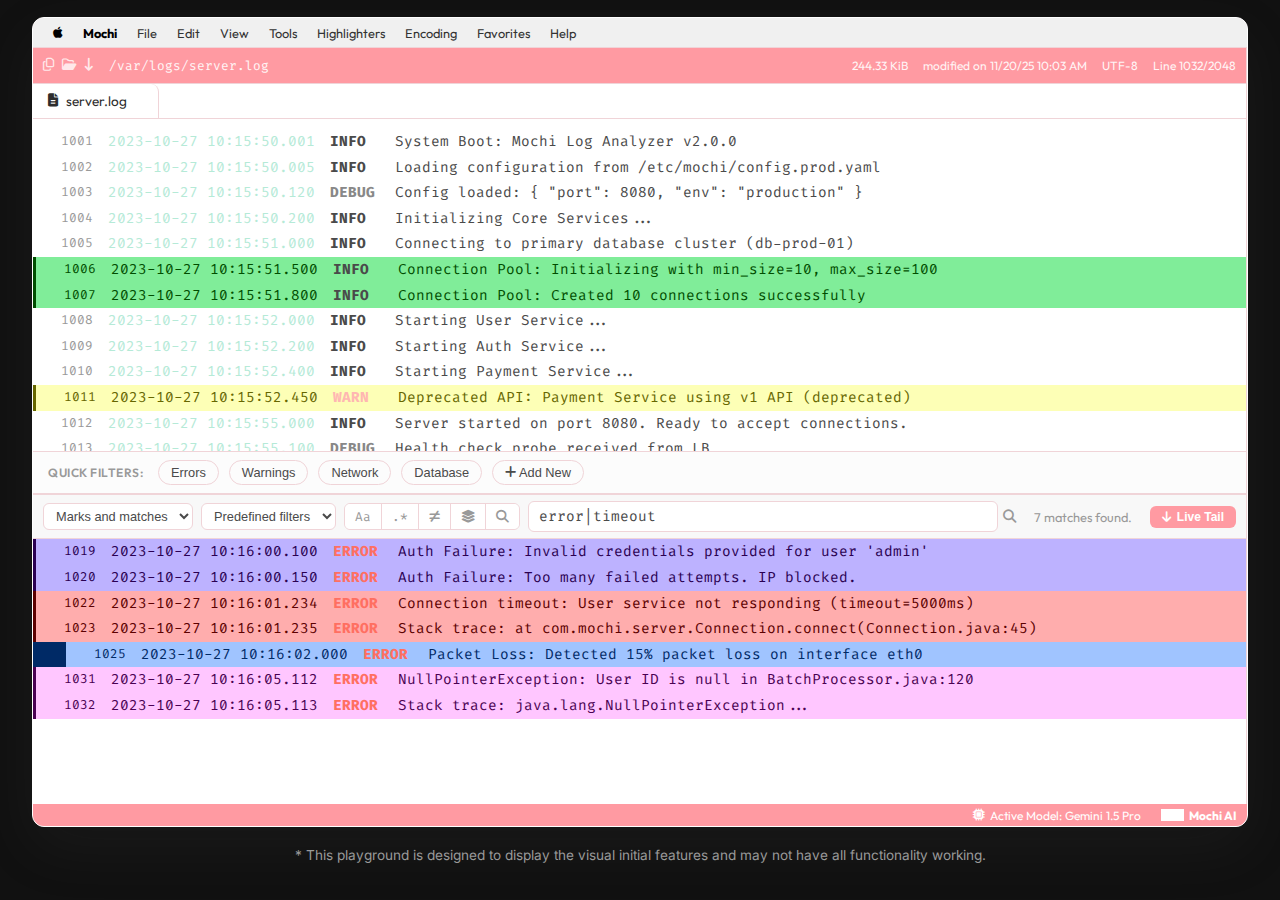
<file: playground.html>
<!DOCTYPE html>
<html lang="en">

<head>
    <meta charset="UTF-8">
    <meta name="viewport" content="width=device-width, initial-scale=1.0">
    <title>Mochi Design Options</title>
    <link rel="preconnect" href="https://fonts.googleapis.com">
    <link rel="preconnect" href="https://fonts.gstatic.com" crossorigin>
    <link
        href="https://fonts.googleapis.com/css2?family=Fira+Code:wght@300;400;500;600&family=Inter:wght@300;400;500;600;700&family=Outfit:wght@300;400;500;600;700&display=swap"
        rel="stylesheet">
    <link rel="stylesheet" href="playground.css">
    <!-- Icons -->
    <link rel="stylesheet" href="https://cdnjs.cloudflare.com/ajax/libs/font-awesome/6.4.0/css/all.min.css">
</head>

<body class="theme-pastel">

    <div class="app-container">
        <!-- Menu Bar -->
        <header class="menu-bar">
            <div class="menu-left">
                <i class="fa-brands fa-apple"></i>
                <span class="menu-app-name">Mochi</span>
                <span class="menu-item">File</span>
                <span class="menu-item">Edit</span>
                <span class="menu-item">View</span>
                <span class="menu-item">Tools</span>
                <span class="menu-item">Highlighters</span>
                <span class="menu-item">Encoding</span>
                <span class="menu-item">Favorites</span>
                <span class="menu-item">Help</span>
            </div>
        </header>


        <!-- Main Content Area (Logs + Filtered Logs) -->
        <div class="main-content">
            <!-- Custom Top Header -->
            <div class="top-header">
                <div class="header-left">
                    <div class="header-icons">
                        <i class="fa-regular fa-copy" title="Copy path"></i>
                        <i class="fa-regular fa-folder-open" title="Open file"></i>
                        <i class="fa-solid fa-arrow-down-long" title="Scroll to bottom"></i>
                    </div>
                </div>
                <div class="header-path">
                    /var/logs/server.log
                </div>
                <div class="header-info">
                    <span>244.33 KiB</span>
                    <span>modified on 11/20/25 10:03 AM</span>
                    <span>UTF-8</span>
                    <span>Line 1032/2048</span>
                </div>
            </div>

            <!-- Tabs -->
            <div class="editor-tabs">
                <div class="tab active">
                    <i class="fa-solid fa-file-lines"></i>
                    <span>server.log</span>
                    <i class="fa-solid fa-xmark close-tab"></i>
                </div>
            </div>

            <!-- Top: Main Log View -->
            <div class="log-content main-view" id="main-logs">
                <!-- Startup Sequence -->
                <div class="log-line"><span class="line-num">1001</span><span class="timestamp">2023-10-27
                        10:15:50.001</span><span class="level info">INFO</span><span class="message">System Boot: Mochi
                        Log Analyzer v2.0.0</span></div>
                <div class="log-line"><span class="line-num">1002</span><span class="timestamp">2023-10-27
                        10:15:50.005</span><span class="level info">INFO</span><span class="message">Loading
                        configuration from /etc/mochi/config.prod.yaml</span></div>
                <div class="log-line"><span class="line-num">1003</span><span class="timestamp">2023-10-27
                        10:15:50.120</span><span class="level debug">DEBUG</span><span class="message">Config loaded: {
                        "port": 8080, "env": "production" }</span></div>
                <div class="log-line"><span class="line-num">1004</span><span class="timestamp">2023-10-27
                        10:15:50.200</span><span class="level info">INFO</span><span class="message">Initializing Core
                        Services...</span></div>

                <!-- Database Init -->
                <div class="log-line"><span class="line-num">1005</span><span class="timestamp">2023-10-27
                        10:15:51.000</span><span class="level info">INFO</span><span class="message">Connecting to
                        primary database cluster (db-prod-01)</span></div>
                <div class="log-line pool"><span class="line-num">1006</span><span class="timestamp">2023-10-27
                        10:15:51.500</span><span class="level info">INFO</span><span class="message">Connection Pool:
                        Initializing with min_size=10, max_size=100</span></div>
                <div class="log-line pool"><span class="line-num">1007</span><span class="timestamp">2023-10-27
                        10:15:51.800</span><span class="level info">INFO</span><span class="message">Connection Pool:
                        Created 10 connections successfully</span></div>

                <!-- Service Start -->
                <div class="log-line"><span class="line-num">1008</span><span class="timestamp">2023-10-27
                        10:15:52.000</span><span class="level info">INFO</span><span class="message">Starting User
                        Service...</span></div>
                <div class="log-line"><span class="line-num">1009</span><span class="timestamp">2023-10-27
                        10:15:52.200</span><span class="level info">INFO</span><span class="message">Starting Auth
                        Service...</span></div>
                <div class="log-line"><span class="line-num">1010</span><span class="timestamp">2023-10-27
                        10:15:52.400</span><span class="level info">INFO</span><span class="message">Starting Payment
                        Service...</span></div>
                <div class="log-line api"><span class="line-num">1011</span><span class="timestamp">2023-10-27
                        10:15:52.450</span><span class="level warn">WARN</span><span class="message">Deprecated API:
                        Payment Service using v1 API (deprecated)</span></div>

                <!-- Traffic Starts -->
                <div class="log-line"><span class="line-num">1012</span><span class="timestamp">2023-10-27
                        10:15:55.000</span><span class="level info">INFO</span><span class="message">Server started on
                        port 8080. Ready to accept connections.</span></div>
                <div class="log-line"><span class="line-num">1013</span><span class="timestamp">2023-10-27
                        10:15:55.100</span><span class="level debug">DEBUG</span><span class="message">Health check
                        probe received from LB</span></div>
                <div class="log-line"><span class="line-num">1014</span><span class="timestamp">2023-10-27
                        10:15:55.105</span><span class="level info">INFO</span><span class="message">Health check
                        passed. Status: 200 OK</span></div>

                <!-- User Activity -->
                <div class="log-line"><span class="line-num">1015</span><span class="timestamp">2023-10-27
                        10:15:56.000</span><span class="level info">INFO</span><span class="message">Request: GET
                        /api/v1/users/profile [User: 1001]</span></div>
                <div class="log-line"><span class="line-num">1016</span><span class="timestamp">2023-10-27
                        10:15:56.050</span><span class="level debug">DEBUG</span><span class="message">Fetching profile
                        from cache...</span></div>
                <div class="log-line"><span class="line-num">1017</span><span class="timestamp">2023-10-27
                        10:15:56.055</span><span class="level info">INFO</span><span class="message">Response: 200 OK
                        (5ms)</span></div>

                <!-- Issues Begin -->
                <div class="log-line"><span class="line-num">1018</span><span class="timestamp">2023-10-27
                        10:16:00.000</span><span class="level info">INFO</span><span class="message">Request: POST
                        /api/v1/login [User: unknown]</span></div>
                <div class="log-line auth"><span class="line-num">1019</span><span class="timestamp">2023-10-27
                        10:16:00.100</span><span class="level error">ERROR</span><span class="message">Auth Failure:
                        Invalid credentials provided for user 'admin'</span></div>
                <div class="log-line auth"><span class="line-num">1020</span><span class="timestamp">2023-10-27
                        10:16:00.150</span><span class="level error">ERROR</span><span class="message">Auth Failure: Too
                        many failed attempts. IP blocked.</span></div>

                <div class="log-line"><span class="line-num">1021</span><span class="timestamp">2023-10-27
                        10:16:01.000</span><span class="level info">INFO</span><span class="message">Request: GET
                        /api/v1/dashboard [User: 1002]</span></div>
                <div class="log-line timeout"><span class="line-num">1022</span><span class="timestamp">2023-10-27
                        10:16:01.234</span><span class="level error">ERROR</span><span class="message">Connection
                        timeout: User service not responding (timeout=5000ms)</span></div>
                <div class="log-line timeout"><span class="line-num">1023</span><span class="timestamp">2023-10-27
                        10:16:01.235</span><span class="level error">ERROR</span><span class="message">Stack trace: at
                        com.mochi.server.Connection.connect(Connection.java:45)</span></div>
                <div class="log-line"><span class="line-num">1024</span><span class="timestamp">2023-10-27
                        10:16:01.240</span><span class="level info">INFO</span><span class="message">Retrying request
                        (Attempt 1/3)...</span></div>

                <!-- Network Issues -->
                <div class="log-line packet"><span class="line-num">1025</span><span class="timestamp">2023-10-27
                        10:16:02.000</span><span class="level error">ERROR</span><span class="message">Packet Loss:
                        Detected 15% packet loss on interface eth0</span></div>
                <div class="log-line latency"><span class="line-num">1026</span><span class="timestamp">2023-10-27
                        10:16:02.500</span><span class="level warn">WARN</span><span class="message">Latency > 500ms:
                        Upstream service response took 1200ms</span></div>

                <!-- Database Issues -->
                <div class="log-line"><span class="line-num">1027</span><span class="timestamp">2023-10-27
                        10:16:03.000</span><span class="level info">INFO</span><span class="message">Running scheduled
                        report generation...</span></div>
                <div class="log-line query"><span class="line-num">1028</span><span class="timestamp">2023-10-27
                        10:16:04.500</span><span class="level warn">WARN</span><span class="message">Slow Query: SELECT
                        * FROM large_table took 1500ms</span></div>
                <div class="log-line pool"><span class="line-num">1029</span><span class="timestamp">2023-10-27
                        10:16:04.600</span><span class="level warn">WARN</span><span class="message">Connection Pool:
                        Pool exhausted (100/100 active)</span></div>

                <!-- Application Errors -->
                <div class="log-line"><span class="line-num">1030</span><span class="timestamp">2023-10-27
                        10:16:05.000</span><span class="level info">INFO</span><span class="message">Processing batch
                        job #4592</span></div>
                <div class="log-line npe"><span class="line-num">1031</span><span class="timestamp">2023-10-27
                        10:16:05.112</span><span class="level error">ERROR</span><span
                        class="message">NullPointerException: User ID is null in BatchProcessor.java:120</span></div>
                <div class="log-line npe"><span class="line-num">1032</span><span class="timestamp">2023-10-27
                        10:16:05.113</span><span class="level error">ERROR</span><span class="message">Stack trace:
                        java.lang.NullPointerException...</span></div>

                <!-- Resource Issues -->
                <div class="log-line memory"><span class="line-num">1033</span><span class="timestamp">2023-10-27
                        10:16:08.000</span><span class="level warn">WARN</span><span class="message">High Memory Usage:
                        Heap is 85% full (GC needed)</span></div>
                <div class="log-line memory"><span class="line-num">1034</span><span class="timestamp">2023-10-27
                        10:16:08.500</span><span class="level warn">WARN</span><span class="message">High Memory Usage:
                        Heap is 92% full - Critical</span></div>
                <div class="log-line"><span class="line-num">1035</span><span class="timestamp">2023-10-27
                        10:16:09.000</span><span class="level info">INFO</span><span class="message">Triggering Full
                        GC...</span></div>
                <div class="log-line"><span class="line-num">1036</span><span class="timestamp">2023-10-27
                        10:16:10.000</span><span class="level info">INFO</span><span class="message">GC Completed. Heap
                        usage: 45%</span></div>

                <!-- Recovery -->
                <div class="log-line"><span class="line-num">1037</span><span class="timestamp">2023-10-27
                        10:16:11.000</span><span class="level info">INFO</span><span class="message">System
                        stabilizing...</span></div>
                <div class="log-line"><span class="line-num">1038</span><span class="timestamp">2023-10-27
                        10:16:12.000</span><span class="level info">INFO</span><span class="message">Request: GET
                        /api/v1/status</span></div>
                <div class="log-line"><span class="line-num">1039</span><span class="timestamp">2023-10-27
                        10:16:12.005</span><span class="level info">INFO</span><span class="message">Response: 200
                        OK</span></div>
            </div>

            <!-- Filter Management Area -->
            <div class="filter-manager">
                <div class="filter-tabs-row">
                    <span class="filter-tab-label">Quick Filters:</span>
                    <button class="filter-tab" onclick="toggleFilterGroup('errors', this)">Errors</button>
                    <button class="filter-tab" onclick="toggleFilterGroup('warnings', this)">Warnings</button>
                    <button class="filter-tab" onclick="toggleFilterGroup('network', this)">Network</button>
                    <button class="filter-tab" onclick="toggleFilterGroup('database', this)">Database</button>
                    <button class="filter-tab"><i class="fa-solid fa-plus"></i> Add New</button>
                </div>
                <div class="active-filters-row" style="display: none;">
                    <span class="active-filter-label">Active:</span>

                    <!-- Group: Errors -->
                    <div class="filter-subgroup" id="group-errors" style="display: none;">
                        <div class="filter-chip selected" onclick="toggleChip(this)" data-filter="timeout"
                            style="--chip-bg: #ffadad; --chip-text: #5c0000;">
                            <i class="fa-solid fa-circle-check"></i>
                            <span>Connection Timeout</span>
                        </div>
                        <div class="filter-chip selected" onclick="toggleChip(this)" data-filter="npe"
                            style="--chip-bg: #ffc6ff; --chip-text: #4a0052;">
                            <i class="fa-solid fa-circle-check"></i>
                            <span>NullPointer</span>
                        </div>
                        <div class="filter-chip selected" onclick="toggleChip(this)" data-filter="auth"
                            style="--chip-bg: #bdb2ff; --chip-text: #2a0052;">
                            <i class="fa-solid fa-circle-check"></i>
                            <span>Auth Failure</span>
                        </div>
                    </div>

                    <!-- Group: Warnings -->
                    <div class="filter-subgroup" id="group-warnings" style="display: none;">
                        <div class="filter-chip selected" onclick="toggleChip(this)" data-filter="memory"
                            style="--chip-bg: #ffd6a5; --chip-text: #664d00;">
                            <i class="fa-solid fa-circle-check"></i>
                            <span>High Memory</span>
                        </div>
                        <div class="filter-chip selected" onclick="toggleChip(this)" data-filter="api"
                            style="--chip-bg: #fdffb6; --chip-text: #666600;">
                            <i class="fa-solid fa-circle-check"></i>
                            <span>Deprecated API</span>
                        </div>
                    </div>

                    <!-- Group: Network -->
                    <div class="filter-subgroup" id="group-network" style="display: none;">
                        <div class="filter-chip selected" onclick="toggleChip(this)" data-filter="latency"
                            style="--chip-bg: #9bf6ff; --chip-text: #004a52;">
                            <i class="fa-solid fa-circle-check"></i>
                            <span>Latency > 500ms</span>
                        </div>
                        <div class="filter-chip selected" onclick="toggleChip(this)" data-filter="packet"
                            style="--chip-bg: #a0c4ff; --chip-text: #002a66;">
                            <i class="fa-solid fa-circle-check"></i>
                            <span>Packet Loss</span>
                        </div>
                    </div>

                    <!-- Group: Database -->
                    <div class="filter-subgroup" id="group-database" style="display: none;">
                        <div class="filter-chip selected" onclick="toggleChip(this)" data-filter="query"
                            style="--chip-bg: #caffbf; --chip-text: #004d00;">
                            <i class="fa-solid fa-circle-check"></i>
                            <span>Slow Query</span>
                        </div>
                        <div class="filter-chip selected" onclick="toggleChip(this)" data-filter="pool"
                            style="--chip-bg: #80ed99; --chip-text: #004d00;">
                            <i class="fa-solid fa-circle-check"></i>
                            <span>Connection Pool</span>
                        </div>
                    </div>
                </div>
            </div>

            <!-- Middle: Filter Bar (Klogg Style) -->
            <div class="filter-bar">
                <div class="filter-group">
                    <select class="filter-select">
                        <option>Marks and matches</option>
                        <option>Marks</option>
                        <option>Matches</option>
                    </select>
                </div>
                <div class="filter-group">
                    <select class="filter-select">
                        <option>Predefined filters</option>
                    </select>
                </div>
                <div class="toggle-group">
                    <button class="filter-btn" title="Case Sensitive">Aa</button>
                    <button class="filter-btn" title="Regular Expression">.*</button>
                    <button class="filter-btn" title="Invert Match"><i class="fa-solid fa-not-equal"></i></button>
                    <button class="filter-btn" title="Combine Regex"><i class="fa-solid fa-layer-group"></i></button>
                    <button class="filter-btn" title="Search"><i class="fa-solid fa-magnifying-glass"></i></button>
                </div>
                <div class="filter-input-container">
                    <input type="text" class="filter-input" value="error|timeout" placeholder="Filter logs..."
                        oninput="updateFilteredLogs()">
                    <button class="filter-search-btn"><i class="fa-solid fa-magnifying-glass"></i></button>
                </div>
                <div class="filter-stats">
                    2 matches found.
                </div>
                <button class="live-tail-btn"><i class="fa-solid fa-arrow-down"></i> Live Tail</button>
            </div>

            <!-- Bottom: Filtered Logs -->
            <div class="bottom-panel">
                <div class="panel-content log-content" id="filtered-logs">
                    <!-- Reusing log-content class for styling -->
                    <div class="log-line timeout">
                        <span class="line-num">1028</span>
                        <span class="timestamp">2023-10-27 10:16:01.234</span>
                        <span class="level error">ERROR</span>
                        <span class="message">Connection timeout: User service not responding</span>
                    </div>
                    <div class="log-line timeout">
                        <span class="line-num">1029</span>
                        <span class="timestamp">2023-10-27 10:16:01.235</span>
                        <span class="level error">ERROR</span>
                        <span class="message">Stack trace: at
                            com.mochi.server.Connection.connect(Connection.java:45)</span>
                    </div>
                    <div class="log-line npe">
                        <span class="line-num">1045</span>
                        <span class="timestamp">2023-10-27 10:16:05.112</span>
                        <span class="level error">ERROR</span>
                        <span class="message">NullPointerException: User ID is null</span>
                    </div>
                    <div class="log-line memory">
                        <span class="line-num">1052</span>
                        <span class="timestamp">2023-10-27 10:16:08.441</span>
                        <span class="level warn">WARN</span>
                        <span class="message">High Memory Usage: Heap is 85% full</span>
                    </div>
                    <div class="log-line latency">
                        <span class="line-num">1089</span>
                        <span class="timestamp">2023-10-27 10:16:15.002</span>
                        <span class="level info">INFO</span>
                        <span class="message">API Latency: /api/v1/users took 650ms (Threshold: 500ms)</span>
                    </div>
                </div>
            </div>
        </div>

        <!-- Right Sidebar (Mochi AI) -->
        <aside class="ai-sidebar">
            <div class="sidebar-header">
                <span><img src="assets/logo.png" alt="Mochi Logo"
                        style="height: 20px; vertical-align: middle; margin-right: 5px;"> MOCHI AI</span>
                <div class="sidebar-actions">
                    <i class="fa-solid fa-ellipsis"></i>
                </div>
            </div>
            <div class="ai-chat" id="chat-messages">
                <div class="chat-message ai">
                    <div class="avatar" style="background: transparent; padding: 0;"><img src="assets/logo.png"
                            alt="Mochi" style="width: 100%; height: 100%; object-fit: contain;"></div>
                    <div class="message-content">
                        <p>I noticed a <strong>Connection Timeout</strong> error in lines 1028-1029. This seems to be
                            related to the User Service.</p>
                        <p>Would you like me to analyze the preceding logs to find the root cause?</p>
                    </div>
                </div>
                <div class="chat-message user">
                    <div class="message-content">
                        <p>Yes, please check if there were any latency spikes before that.</p>
                    </div>
                </div>
            </div>
            <div class="chat-input-area">
                <input type="text" id="chat-input" placeholder="Ask Mochi about your logs..."
                    onkeypress="handleChatKey(event)">
                <button onclick="sendMessage()"><i class="fa-solid fa-paper-plane"></i></button>
            </div>
        </aside>

        <!-- Status Bar -->
        <footer class="status-bar" style="justify-content: flex-end; gap: 20px;">
            <div class="status-item"><i class="fa-solid fa-microchip"></i> Active Model: Gemini 1.5 Pro</div>
            <div class="status-item" onclick="toggleAISidebar()" style="cursor: pointer;"><img src="assets/logo.png"
                    style="height: 12px; filter: brightness(0) invert(1);">
                <strong>Mochi AI</strong>
            </div>
        </footer>

    </div>

    <div style="text-align: center; padding: 20px; color: #999; font-size: 0.85rem; font-family: 'Inter', sans-serif;">
        * This playground is designed to display the visual initial features and may not have all functionality working.
    </div>


    <script>
        function toggleFilterGroup(groupId, tabElement) {
            // Toggle active state of the tab
            tabElement.classList.toggle('active');
            const isActive = tabElement.classList.contains('active');

            // Toggle visibility of the specific subgroup
            const subgroup = document.getElementById('group-' + groupId);
            if (subgroup) {
                subgroup.style.display = isActive ? 'flex' : 'none';
            }

            // Check if any tab is active to show/hide the main container
            const anyActive = document.querySelectorAll('.filter-tab.active').length > 0;
            const activeFiltersRow = document.querySelector('.active-filters-row');
            if (activeFiltersRow) {
                activeFiltersRow.style.display = anyActive ? 'flex' : 'none';
            }

            updateFilteredLogs();
        }

        function toggleChip(chip) {
            chip.classList.toggle('selected');
            updateFilteredLogs();
        }

        function updateFilteredLogs() {
            const mainLogs = document.querySelectorAll('#main-logs .log-line');
            const filteredContainer = document.getElementById('filtered-logs');
            const searchInput = document.querySelector('.filter-input');
            const searchValue = searchInput ? searchInput.value : '';

            // Get all active filter criteria from visible and selected chips
            const activeFilters = new Set();
            const filterToChipMap = {}; // Map filter name to chip element

            document.querySelectorAll('.filter-subgroup').forEach(group => {
                if (group.style.display !== 'none') {
                    group.querySelectorAll('.filter-chip.selected').forEach(chip => {
                        const filter = chip.getAttribute('data-filter');
                        if (filter) {
                            activeFilters.add(filter);
                            filterToChipMap[filter] = chip;
                        }
                    });
                }
            });

            // Clear current filtered logs
            filteredContainer.innerHTML = '';

            // If no filters active AND no search term
            if (activeFilters.size === 0 && !searchValue) {
                filteredContainer.innerHTML = '<div style="padding: 20px; color: var(--text-muted); text-align: center;">Select filters or enter regex to view matching logs.</div>';
                return;
            }

            // Create regex if search value exists
            let regex = null;
            if (searchValue) {
                try {
                    regex = new RegExp(searchValue, 'i');
                } catch (e) {
                    // Ignore invalid regex
                }
            }

            let matchCount = 0;
            mainLogs.forEach(log => {
                let matches = false;
                const matchedFilters = [];
                let matchedByRegex = false;

                // Check active filters
                if (activeFilters.size > 0) {
                    for (const filter of activeFilters) {
                        if (log.classList.contains(filter)) {
                            matchedFilters.push(filter);
                        }
                    }
                    if (matchedFilters.length > 0) matches = true;
                }

                // Check regex (independent of filters)
                if (regex && regex.test(log.textContent)) {
                    matches = true;
                    matchedByRegex = true;
                }

                if (matches) {
                    const logClone = log.cloneNode(true);

                    // Append ALL matching chips to the log line (only if filters matched)
                    if (matchedFilters.length > 0) {
                        matchedFilters.forEach(filter => {
                            const originalChip = filterToChipMap[filter];
                            if (originalChip) {
                                const chipClone = originalChip.cloneNode(true);
                                chipClone.classList.remove('selected');
                                chipClone.style.marginLeft = '10px'; // Keep close to text
                                chipClone.style.transform = 'scale(0.85)'; // Slightly smaller
                                chipClone.style.opacity = '1';
                                chipClone.style.cursor = 'default';
                                chipClone.style.border = 'none'; // Clean look
                                chipClone.onclick = null;
                                logClone.appendChild(chipClone);
                            }
                        });
                    }

                    filteredContainer.appendChild(logClone);
                    matchCount++;
                }
            });

            // Update stats if exists
            const stats = document.querySelector('.filter-stats');
            if (stats) stats.textContent = `${matchCount} matches found.`;
        }

        function toggleAISidebar() {
            const container = document.querySelector('.app-container');
            container.classList.toggle('ai-visible');
        }

        function handleChatKey(event) {
            if (event.key === 'Enter') {
                sendMessage();
            }
        }

        function sendMessage() {
            const input = document.getElementById('chat-input');
            const message = input.value.trim();
            const chatContainer = document.getElementById('chat-messages');

            if (message) {
                // Add User Message
                const userMsgDiv = document.createElement('div');
                userMsgDiv.className = 'chat-message user';
                userMsgDiv.innerHTML = `
                    <div class="message-content">
                        <p>${message}</p>
                    </div>
                `;
                chatContainer.appendChild(userMsgDiv);

                // Clear input and scroll
                input.value = '';
                chatContainer.scrollTop = chatContainer.scrollHeight;

                // Simulate AI Response
                setTimeout(() => {
                    const aiMsgDiv = document.createElement('div');
                    aiMsgDiv.className = 'chat-message ai';
                    aiMsgDiv.innerHTML = `
                        <div class="avatar" style="background: transparent; padding: 0;">
                            <img src="assets/logo.png" alt="Mochi" style="width: 100%; height: 100%; object-fit: contain;">
                        </div>
                        <div class="message-content">
                            <p>I'm analyzing your request about "<strong>${message}</strong>"...</p>
                            <p>Based on the logs, everything seems normal, but I'll keep monitoring.</p>
                        </div>
                    `;
                    chatContainer.appendChild(aiMsgDiv);
                    chatContainer.scrollTop = chatContainer.scrollHeight;
                }, 1000);
            }
        }

        // Initial call
        updateFilteredLogs(); // Don't call initially to keep it empty until interaction
    </script>
</body>

</html>
</file>
<file: playground.css>
:root {
    /* Default Variables (Professional Theme) */
    --bg-app: #1e1e1e;
    --bg-activity-bar: #333333;
    --bg-sidebar: #252526;
    --bg-editor: #1e1e1e;
    --bg-panel: #1e1e1e;
    --bg-status-bar: #007acc;
    --bg-title-bar: #3c3c3c;

    --text-main: #cccccc;
    --text-muted: #858585;
    --text-highlight: #ffffff;

    --accent-color: #007acc;
    --accent-hover: #0062a3;
    --selection-bg: #264f78;

    --border-color: #3e3e42;
    --tab-active-bg: #1e1e1e;
    --tab-inactive-bg: #2d2d2d;

    --font-family: 'Inter', -apple-system, BlinkMacSystemFont, sans-serif;
    --font-mono: 'Fira Code', monospace;

    --radius-sm: 0px;
    --radius-md: 0px;
    --radius-lg: 0px;

    --shadow-sm: none;
    --glow: none;
}

/* THEME: Professional (VSCode Default) */
.theme-professional {
    --bg-app: #1e1e1e;
    --bg-activity-bar: #333333;
    --bg-sidebar: #252526;
    --bg-editor: #1e1e1e;
    --bg-panel: #1e1e1e;
    --bg-status-bar: #007acc;

    --text-main: #d4d4d4;
    --text-muted: #858585;

    --accent-color: #007acc;
    --border-color: #2b2b2b;

    --log-info: #9cdcfe;
    --log-debug: #b5cea8;
    --log-warn: #ce9178;
    --log-error: #f48771;
    --log-timestamp: #569cd6;
}

/* THEME: Pastel (Mochi Brand) */
.theme-pastel {
    --bg-app: #fff0f3;
    /* Very light pink surface */
    --bg-activity-bar: #ffffff;
    --bg-sidebar: #fff9fa;
    --bg-editor: #ffffff;
    --bg-panel: #fff9fa;
    --bg-status-bar: #ff9aa2;
    /* Pastel Pink */

    --text-main: #4a4a4a;
    --text-muted: #999999;
    --text-highlight: #2d2d2d;

    --accent-color: #ff9aa2;
    --accent-hover: #ff808b;
    --selection-bg: #ffe4e9;

    --border-color: #f0d4d8;
    --tab-active-bg: #ffffff;
    --tab-inactive-bg: #fff0f3;

    --font-family: 'Outfit', sans-serif;
    --radius-sm: 6px;
    --radius-md: 12px;
    --radius-lg: 20px;

    --shadow-sm: 0 4px 12px rgba(255, 154, 162, 0.1);

    --log-info: #4a4a4a;
    --log-debug: #888888;
    --log-warn: #ffb7b2;
    --log-error: #ff6f61;
    --log-timestamp: #b5ead7;
    /* Pastel Green */
}

/* THEME: Cyberpunk */
.theme-cyberpunk {
    --bg-app: #0a0a12;
    --bg-activity-bar: #050508;
    --bg-sidebar: #0f0f1a;
    --bg-editor: #0a0a12;
    --bg-panel: #0f0f1a;
    --bg-status-bar: #ff0055;

    --text-main: #e0e0e0;
    --text-muted: #666677;
    --text-highlight: #ffffff;

    --accent-color: #00ff9d;
    /* Neon Green */
    --accent-hover: #00cc7d;
    --selection-bg: rgba(0, 255, 157, 0.2);

    --border-color: #2a2a35;
    --tab-active-bg: #0a0a12;
    --tab-inactive-bg: #0f0f1a;

    --font-family: 'Fira Code', monospace;
    --radius-sm: 2px;
    --radius-md: 4px;

    --glow: 0 0 10px rgba(0, 255, 157, 0.3);

    --log-info: #00ff9d;
    --log-debug: #bd93f9;
    --log-warn: #f1fa8c;
    --log-error: #ff5555;
    --log-timestamp: #8be9fd;
}

* {
    box-sizing: border-box;
    margin: 0;
    padding: 0;
}

body {
    font-family: var(--font-family);
    background-color: #111;
    height: 100vh;
    overflow: hidden;
    display: flex;
    flex-direction: column;
    align-items: center;
    justify-content: center;
}

/* Theme Switcher UI (Floating) */
.theme-switcher {
    position: absolute;
    top: 20px;
    z-index: 1000;
    background: rgba(255, 255, 255, 0.1);
    backdrop-filter: blur(10px);
    padding: 10px;
    border-radius: 50px;
    display: flex;
    gap: 10px;
    border: 1px solid rgba(255, 255, 255, 0.2);
}

.theme-switcher button {
    background: transparent;
    border: none;
    color: white;
    padding: 8px 16px;
    border-radius: 20px;
    cursor: pointer;
    font-family: 'Inter', sans-serif;
    font-weight: 500;
    transition: all 0.3s;
}

.theme-switcher button.active {
    background: white;
    color: black;
    box-shadow: 0 2px 10px rgba(0, 0, 0, 0.2);
}

/* App Container */
.app-container {
    width: 95vw;
    height: 90vh;
    background-color: var(--bg-app);
    color: var(--text-main);
    display: grid;
    grid-template-columns: 1fr 0px;
    /* Default: Sidebar hidden */
    /* Main Content | AI Sidebar */
    grid-template-rows: 30px 1fr 22px;
    /* Menu | Content | Status */
    grid-template-areas:
        "menu menu"
        "main ai"
        "status status";
    border-radius: var(--radius-md);
    overflow: hidden;
    box-shadow: 0 20px 50px rgba(0, 0, 0, 0.5);
    border: 1px solid var(--border-color);
    transition: grid-template-columns 0.3s ease;
    /* Smooth transition */
}

.app-container.ai-visible {
    grid-template-columns: 1fr 350px;
    /* Sidebar visible */
}

.theme-pastel .app-container {
    border: 1px solid white;
    box-shadow: 0 20px 60px rgba(100, 100, 100, 0.1);
}

.theme-cyberpunk .app-container {
    box-shadow: 0 0 30px rgba(0, 255, 157, 0.1);
    border: 1px solid var(--accent-color);
}

/* Menu Bar */
.menu-bar {
    grid-area: menu;
    display: flex;
    align-items: center;
    padding: 0 20px;
    background-color: var(--bg-activity-bar);
    font-size: 0.8rem;
    border-bottom: 1px solid var(--border-color);
    z-index: 100;
}

.theme-pastel .menu-bar {
    background-color: #f0f0f0;
    /* Light gray for system menu feel */
    color: black;
}

.menu-left {
    display: flex;
    gap: 20px;
    align-items: center;
}

.menu-app-name {
    font-weight: 700;
}

.menu-item {
    cursor: pointer;
    color: var(--text-main);
}

.theme-pastel .menu-item {
    color: #333;
}

.menu-item:hover {
    opacity: 0.7;
}

/* Main Content (Split View: Editor + Filtered Logs) */
.main-content {
    grid-area: main;
    display: flex;
    flex-direction: column;
    overflow: hidden;
    border-right: 1px solid var(--border-color);
}

/* Activity Bar */
.activity-bar {
    grid-area: activity;
    background-color: var(--bg-activity-bar);
    display: flex;
    flex-direction: column;
    justify-content: space-between;
    padding: 10px 0;
    border-right: 1px solid var(--border-color);
}

.activity-item {
    width: 50px;
    height: 50px;
    display: flex;
    align-items: center;
    justify-content: center;
    font-size: 1.2rem;
    color: var(--text-muted);
    cursor: pointer;
    position: relative;
    transition: color 0.2s;
}

.activity-item:hover {
    color: var(--text-main);
}

.activity-item.active {
    color: var(--text-main);
}

.activity-item.active::before {
    content: '';
    position: absolute;
    left: 0;
    top: 0;
    bottom: 0;
    width: 2px;
    background-color: var(--accent-color);
}

.theme-pastel .activity-item.active::before {
    width: 4px;
    border-radius: 0 4px 4px 0;
}

/* Right Sidebar (Mochi AI) */
.ai-sidebar {
    grid-area: ai;
    background-color: var(--bg-sidebar);
    border-left: 1px solid var(--border-color);
    display: none;
    /* Hidden by default */
    flex-direction: column;
    overflow: hidden;
}

.app-container.ai-visible .ai-sidebar {
    display: flex;
    /* Visible when toggled */
}

/* Sidebar */
.sidebar {
    grid-area: sidebar;
    background-color: var(--bg-sidebar);
    border-right: 1px solid var(--border-color);
    display: flex;
    flex-direction: column;
}

.sidebar-header {
    padding: 10px 20px;
    font-size: 0.7rem;
    font-weight: 600;
    color: var(--text-muted);
    display: flex;
    justify-content: space-between;
    align-items: center;
}

.sidebar-section {
    margin-bottom: 10px;
}

.section-header {
    padding: 5px 20px;
    font-weight: 700;
    font-size: 0.75rem;
    color: var(--text-main);
    cursor: pointer;
    display: flex;
    align-items: center;
    gap: 5px;
}

.file-item,
.folder-item {
    padding: 4px 20px 4px 35px;
    cursor: pointer;
    display: flex;
    align-items: center;
    gap: 8px;
    font-size: 0.85rem;
    color: var(--text-main);
}

.file-item:hover {
    background-color: rgba(255, 255, 255, 0.05);
}

.theme-pastel .file-item:hover {
    background-color: var(--surface-hover);
}

.file-item.active {
    background-color: var(--selection-bg);
    color: var(--text-highlight);
}

.theme-pastel .file-item.active {
    color: var(--primary-color);
    font-weight: 600;
}

.badge {
    margin-left: auto;
    font-size: 0.7rem;
    padding: 0 6px;
    border-radius: 10px;
    background-color: var(--text-muted);
    color: var(--bg-app);
}

.badge.error {
    background-color: var(--log-error);
    color: white;
}

/* Main Content (Split View: Editor + Filtered Logs) */
.main-content {
    grid-area: main;
    display: flex;
    flex-direction: column;
    overflow: hidden;
    border-right: 1px solid var(--border-color);
}

/* Top Header (Custom Title Bar) */
.top-header {
    display: flex;
    align-items: center;
    padding: 5px 10px;
    background-color: var(--bg-activity-bar);
    border-bottom: 1px solid var(--border-color);
    font-size: 0.8rem;
    gap: 15px;
    height: 36px;
    flex-shrink: 0;
}

.theme-pastel .top-header {
    background-color: var(--bg-status-bar);
    /* Pastel Pink as requested */
    color: white;
}

.header-left {
    display: flex;
    align-items: center;
    gap: 10px;
}

.header-logo {
    height: 16px;
    filter: brightness(0) invert(1);
    /* White logo on pink */
}

.header-icons {
    display: flex;
    gap: 8px;
    color: rgba(255, 255, 255, 0.8);
}

.header-icons i {
    cursor: pointer;
}

.header-icons i:hover {
    color: white;
}

.header-path {
    flex: 1;
    white-space: nowrap;
    overflow: hidden;
    text-overflow: ellipsis;
    font-family: var(--font-mono);
    opacity: 0.9;
}

.header-info {
    display: flex;
    gap: 15px;
    font-size: 0.75rem;
    opacity: 0.9;
    white-space: nowrap;
}

.editor-tabs {
    display: flex;
    background-color: var(--bg-activity-bar);
    overflow-x: auto;
    flex-shrink: 0;
    border-bottom: 1px solid var(--border-color);
}

.tab {
    padding: 8px 15px;
    background-color: var(--tab-inactive-bg);
    color: var(--text-muted);
    font-size: 0.85rem;
    display: flex;
    align-items: center;
    gap: 8px;
    cursor: pointer;
    border-right: 1px solid var(--border-color);
    min-width: 120px;
}

.tab.active {
    background-color: var(--bg-editor);
    color: var(--text-highlight);
    border-top: 2px solid var(--accent-color);
}

.theme-pastel .tab.active {
    border-top: 2px solid var(--primary-color);
    border-radius: 8px 8px 0 0;
}

.close-tab {
    margin-left: auto;
    font-size: 0.7rem;
    opacity: 0;
}

.tab:hover .close-tab {
    opacity: 1;
}

/* Log Views */
.log-content {
    overflow-y: auto;
    padding: 10px 0;
    font-family: var(--font-mono);
    font-size: 0.9rem;
    background-color: var(--bg-editor);
}

.log-content.main-view {
    flex: 1;
    /* Takes remaining space */
    min-height: 0;
}

.log-line {
    padding: 2px 20px;
    white-space: nowrap;
    display: flex;
    gap: 15px;
    line-height: 1.5;
}

.log-line:hover {
    background-color: rgba(255, 255, 255, 0.03);
}

.theme-pastel .log-line:hover {
    background-color: rgba(0, 0, 0, 0.02);
}

.log-line.highlight {
    background-color: rgba(255, 255, 0, 0.1);
}

.theme-cyberpunk .log-line.highlight {
    background-color: rgba(255, 255, 0, 0.15);
    border-left: 2px solid yellow;
}

.log-line.error-line {
    background-color: rgba(255, 0, 0, 0.1);
}

.log-line.match {
    background-color: rgba(255, 165, 0, 0.15);
    /* Orange tint for matches */
    border-left: 2px solid orange;
}

/* Specific Log Line Colors matching Filters - Exact Match */
.log-line.timeout {
    background-color: #ffadad;
    color: #5c0000;
    border-left: 3px solid #5c0000;
}

.log-line.npe {
    background-color: #ffc6ff;
    color: #4a0052;
    border-left: 3px solid #4a0052;
}

.log-line.auth {
    background-color: #bdb2ff;
    color: #2a0052;
    border-left: 3px solid #2a0052;
}

.log-line.memory {
    background-color: #ffd6a5;
    color: #664d00;
    border-left: 3px solid #664d00;
}

.log-line.api {
    background-color: #fdffb6;
    color: #666600;
    border-left: 3px solid #666600;
}

.log-line.latency {
    background-color: #9bf6ff;
    color: #004a52;
    border-left: 3px solid #004a52;
}

.log-line.packet {
    background-color: #a0c4ff;
    color: #002a66;
    border-left: 33px solid #002a66;
}

.log-line.query {
    background-color: #caffbf;
    color: #004d00;
    border-left: 3px solid #004d00;
}

.log-line.pool {
    background-color: #80ed99;
    color: #004d00;
    border-left: 3px solid #004d00;
}

/* Ensure children inherit color for exact match */
.log-line.timeout *,
.log-line.npe *,
.log-line.auth *,
.log-line.memory *,
.log-line.api *,
.log-line.latency *,
.log-line.packet *,
.log-line.query *,
.log-line.pool * {
    color: inherit;
    opacity: 1;
    /* Override any muted opacity */
}

.line-num {
    color: var(--text-muted);
    width: 40px;
    text-align: right;
    user-select: none;
    font-size: 0.8rem;
}

.timestamp {
    color: var(--log-timestamp);
}

.level {
    font-weight: bold;
    width: 50px;
}

.level.info {
    color: var(--log-info);
}

.level.debug {
    color: var(--log-debug);
}

.level.warn {
    color: var(--log-warn);
}

.level.error {
    color: var(--log-error);
}

.message {
    color: var(--text-main);
}

/* Minimap */
.minimap {
    position: absolute;
    right: 350px;
    /* Offset by AI sidebar width */
    top: 120px;
    width: 60px;
    height: 300px;
    background: rgba(0, 0, 0, 0.1);
    z-index: 10;
    pointer-events: none;
}

/* Filter Management Area */
.filter-manager {
    background-color: var(--bg-activity-bar);
    border-top: 1px solid var(--border-color);
    display: flex;
    flex-direction: column;
    flex-shrink: 0;
}

.theme-pastel .filter-manager {
    background-color: #fcfcfc;
}

.filter-tabs-row {
    display: flex;
    align-items: center;
    gap: 10px;
    padding: 8px 15px;
    border-bottom: 1px solid var(--border-color);
    overflow-x: auto;
}

.filter-tab-label,
.active-filter-label {
    font-size: 0.75rem;
    font-weight: 600;
    color: var(--text-muted);
    text-transform: uppercase;
    letter-spacing: 0.5px;
    margin-right: 5px;
}

.filter-tab {
    background: transparent;
    border: 1px solid var(--border-color);
    color: var(--text-main);
    padding: 4px 12px;
    border-radius: 15px;
    font-size: 0.8rem;
    cursor: pointer;
    white-space: nowrap;
    transition: all 0.2s;
}

.filter-tab:hover {
    background-color: rgba(0, 0, 0, 0.05);
}

.filter-tab.active {
    background-color: var(--accent-color);
    color: white;
    border-color: var(--accent-color);
}

.theme-pastel .filter-tab.active {
    background-color: var(--primary-color);
    /* Use theme primary if available, else accent */
    color: #333;
}

.active-filters-row {
    display: flex;
    align-items: center;
    gap: 8px;
    padding: 8px 15px;
    flex-wrap: wrap;
    min-height: 40px;
}

.filter-subgroup {
    display: flex;
    gap: 8px;
    align-items: center;
    flex-wrap: wrap;
}

.filter-chip {
    background-color: var(--bg-editor);
    color: var(--text-muted);
    border: 1px solid var(--border-color);
    padding: 4px 10px;
    border-radius: 15px;
    font-size: 0.75rem;
    font-weight: 500;
    display: flex;
    align-items: center;
    gap: 6px;
    cursor: pointer;
    transition: all 0.2s;
    opacity: 0.7;
}

.filter-chip:hover {
    opacity: 1;
    border-color: var(--text-muted);
}

.filter-chip.selected {
    background-color: var(--chip-bg);
    color: var(--chip-text);
    border-color: transparent;
    opacity: 1;
    font-weight: 600;
}

.filter-chip i {
    font-size: 0.8rem;
}

/* Filter Bar (Middle) */
.filter-bar {
    display: flex;
    align-items: center;
    gap: 8px;
    padding: 6px 10px;
    background-color: var(--bg-activity-bar);
    border-top: 1px solid var(--border-color);
    border-bottom: 1px solid var(--border-color);
    flex-shrink: 0;
}

.theme-pastel .filter-bar {
    background-color: #f8f8f8;
}

.filter-group {
    display: flex;
    align-items: center;
}

.filter-select {
    background: var(--bg-editor);
    border: 1px solid var(--border-color);
    color: var(--text-main);
    padding: 4px 8px;
    border-radius: var(--radius-sm);
    font-size: 0.8rem;
    outline: none;
    cursor: pointer;
}

.theme-pastel .filter-select {
    background: white;
}

.toggle-group {
    display: flex;
    border: 1px solid var(--border-color);
    border-radius: var(--radius-sm);
    overflow: hidden;
}

.filter-btn {
    background: var(--bg-editor);
    border: none;
    border-right: 1px solid var(--border-color);
    color: var(--text-muted);
    padding: 4px 10px;
    font-size: 0.8rem;
    cursor: pointer;
    font-family: var(--font-mono);
}

.theme-pastel .filter-btn {
    background: white;
}

.filter-btn:last-child {
    border-right: none;
}

.filter-btn:hover {
    background-color: rgba(0, 0, 0, 0.05);
    color: var(--text-main);
}

.filter-input-container {
    flex: 1;
    display: flex;
}

.filter-input {
    width: 100%;
    background: var(--bg-editor);
    border: 1px solid var(--border-color);
    color: var(--text-main);
    padding: 5px 10px;
    font-family: var(--font-mono);
    font-size: 0.9rem;
    border-radius: var(--radius-sm);
    outline: none;
}

.theme-pastel .filter-input {
    background: white;
}

.filter-input:focus {
    border-color: var(--accent-color);
}

.filter-search-btn {
    background: transparent;
    border: none;
    color: var(--text-muted);
    cursor: pointer;
    padding: 5px;
}

.filter-search-btn:hover {
    color: var(--text-main);
}

.filter-stats {
    font-size: 0.8rem;
    color: var(--text-muted);
    white-space: nowrap;
    margin-left: 5px;
    margin-right: auto;
    /* Push subsequent items to right */
}

.live-tail-btn {
    background-color: var(--accent-color);
    color: white;
    border: none;
    padding: 4px 12px;
    border-radius: var(--radius-sm);
    font-size: 0.75rem;
    font-weight: 600;
    cursor: pointer;
    display: flex;
    align-items: center;
    gap: 6px;
    white-space: nowrap;
    margin-left: 10px;
}

.theme-cyberpunk .live-tail-btn {
    color: black;
    box-shadow: var(--glow);
}

.live-tail-btn:hover {
    background-color: var(--accent-hover);
}

/* Bottom Panel (Filtered Logs) */
.bottom-panel {
    height: 35%;
    /* Fixed percentage height */
    background-color: var(--bg-editor);
    display: flex;
    flex-direction: column;
    flex-shrink: 0;
    overflow: hidden;
}

.bottom-panel .log-content {
    height: 100%;
    padding: 0;
}

/* Right AI Sidebar */
.ai-sidebar {
    grid-area: ai;
    background-color: var(--bg-sidebar);
    display: flex;
    flex-direction: column;
    border-left: 1px solid var(--border-color);
}

.sidebar-header {
    padding: 10px 20px;
    font-size: 0.8rem;
    font-weight: 700;
    color: var(--text-main);
    display: flex;
    justify-content: space-between;
    align-items: center;
    border-bottom: 1px solid var(--border-color);
    height: 45px;
}

.ai-chat {
    display: flex;
    flex-direction: column;
    gap: 15px;
    flex: 1;
    /* Take remaining space */
    padding: 20px;
    overflow-y: auto;
}

.chat-message {
    display: flex;
    gap: 10px;
    max-width: 100%;
}

.chat-message.ai {
    align-self: flex-start;
}

.chat-message.user {
    align-self: flex-end;
    flex-direction: row-reverse;
}

.avatar {
    width: 30px;
    height: 30px;
    border-radius: 50%;
    background-color: var(--accent-color);
    color: white;
    display: flex;
    align-items: center;
    justify-content: center;
    font-size: 0.8rem;
    flex-shrink: 0;
}

.message-content {
    background-color: rgba(255, 255, 255, 0.05);
    padding: 10px 15px;
    border-radius: var(--radius-md);
    font-size: 0.9rem;
    line-height: 1.4;
}

.theme-pastel .message-content {
    background-color: white;
    border: 1px solid var(--border-color);
    box-shadow: var(--shadow-sm);
}

.chat-input-area {
    /* margin-top: auto; Removed */
    margin: 0 15px 15px 15px;
    /* Add spacing around input */
    display: flex;
    gap: 10px;
    background-color: rgba(0, 0, 0, 0.1);
    padding: 8px;
    border-radius: var(--radius-sm);
    border: 1px solid var(--border-color);
    flex-shrink: 0;
    /* Don't shrink */
}

.theme-pastel .chat-input-area {
    background-color: white;
}

.chat-input-area input {
    flex: 1;
    background: transparent;
    border: none;
    color: var(--text-main);
    outline: none;
    font-family: var(--font-family);
}

.chat-input-area button {
    background: transparent;
    border: none;
    color: var(--accent-color);
    cursor: pointer;
}

/* Status Bar */
.status-bar {
    grid-area: status;
    background-color: var(--bg-status-bar);
    color: white;
    display: flex;
    justify-content: space-between;
    align-items: center;
    padding: 0 10px;
    font-size: 0.75rem;
}

.status-left,
.status-right {
    display: flex;
    gap: 15px;
}

.status-item {
    display: flex;
    align-items: center;
    gap: 5px;
    cursor: pointer;
}

/* Scrollbar */
::-webkit-scrollbar {
    width: 10px;
    height: 10px;
}

::-webkit-scrollbar-track {
    background: transparent;
}

::-webkit-scrollbar-thumb {
    background: rgba(128, 128, 128, 0.3);
    border-radius: 5px;
}

::-webkit-scrollbar-thumb:hover {
    background: rgba(128, 128, 128, 0.5);
}
</file>
